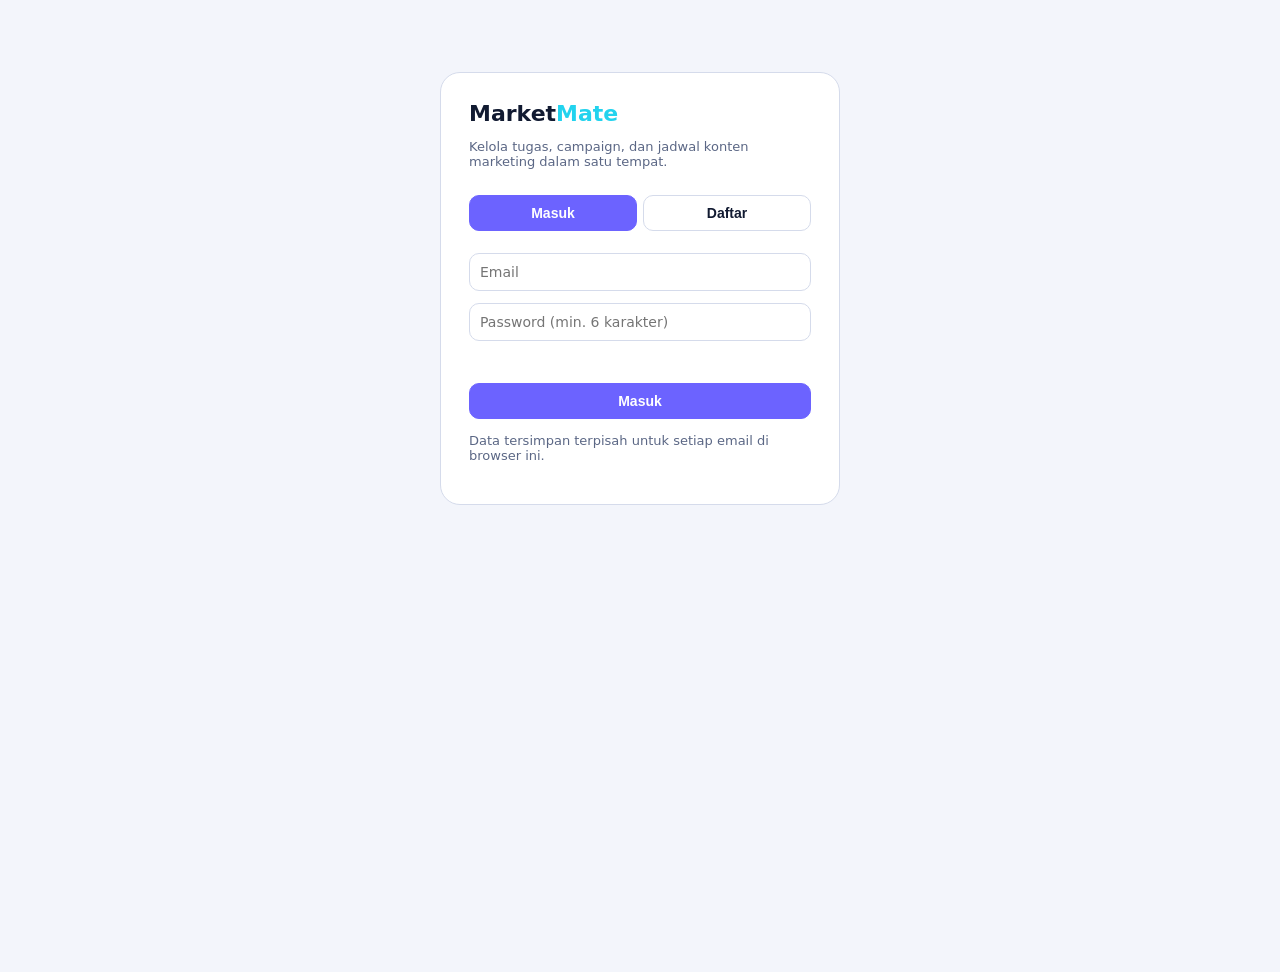
<file: index.html>
<!DOCTYPE html>
<html lang="id">
<head>
<meta charset="UTF-8">
<meta name="viewport" content="width=device-width, initial-scale=1, viewport-fit=cover">
<title>MarketMate — Marketing To-Do List</title>
<link rel="stylesheet" href="style.css">
</head>
<body>
<div id="root"></div>
<script src="app.js"></script>
</body>
</html>
</file>
<file: style.css>
:root{--bg:#0b1020;--panel:#121a30;--card:#18233f;--text:#f7f9ff;--muted:#aab6d3;--accent:#6c63ff;--accent2:#22d3ee;--line:#2a385d;--danger:#fb7185;--ok:#34d399;--warn:#fbbf24;box-sizing:border-box;padding-top:env(safe-area-inset-top,0px);padding-bottom:env(safe-area-inset-bottom,0px)}
@media(prefers-color-scheme:light){:root:not([data-theme="dark"]){--bg:#f3f5fb;--panel:#fff;--card:#fff;--text:#111a31;--muted:#5b6785;--line:#d5dbeb}}
*{box-sizing:border-box}
html{scroll-padding-top:env(safe-area-inset-top,0px)}
body{margin:0;font-family:Inter,system-ui,-apple-system,Segoe UI,sans-serif;background:var(--bg);color:var(--text);min-height:100vh}
.btn{border:1px solid var(--line);background:var(--panel);color:var(--text);padding:9px 13px;border-radius:10px;cursor:pointer;font-weight:700;font-size:14px}
.btn:hover{border-color:var(--accent2)}.btn.p{background:var(--accent);border-color:var(--accent);color:#fff}
input,select,textarea{background:var(--panel);color:var(--text);border:1px solid var(--line);border-radius:10px;padding:10px;font:inherit;font-size:14px;min-width:0}
.logo{font-weight:900;font-size:22px}.logo span{color:var(--accent2)}
.auth{max-width:400px;margin:8vh auto;padding:28px;background:var(--card);border:1px solid var(--line);border-radius:20px}
.auth input{width:100%;margin:6px 0}.auth .btn{width:100%;margin-top:10px}
.tabs{display:flex;gap:6px;margin:16px 0}.tabs .btn{flex:1}.tabs .on{background:var(--accent);border-color:var(--accent);color:#fff}
.err{color:var(--danger);font-size:13px;min-height:18px;margin-top:8px}.muted{color:var(--muted);font-size:13px}
header{display:flex;align-items:center;gap:10px;padding:14px 18px;border-bottom:1px solid var(--line);flex-wrap:wrap}
header .sp{flex:1}
nav{display:flex;gap:6px;padding:12px 18px;overflow-x:auto}
nav .btn{white-space:nowrap}nav .on{background:var(--accent);border-color:var(--accent);color:#fff}
main{max-width:920px;margin:0 auto;padding:6px 18px 40px}
.stats{display:grid;grid-template-columns:repeat(auto-fit,minmax(130px,1fr));gap:12px;margin-bottom:16px}
.stat,.item{background:var(--card);border:1px solid var(--line);border-radius:14px;padding:14px}
.stat b{display:block;font-size:26px}
.form{display:flex;gap:8px;flex-wrap:wrap;margin-bottom:14px}.form input[type=text]{flex:1;min-width:160px}
.item{display:flex;gap:10px;align-items:center;margin:8px 0}.item .t{flex:1;min-width:0}
.item.done .t b{text-decoration:line-through;opacity:.55}
.tag{display:inline-block;font-size:11px;font-weight:800;padding:3px 8px;border-radius:99px;border:1px solid var(--line);margin:4px 4px 0 0}
.Tinggi{color:var(--danger)}.Sedang{color:var(--warn)}.Rendah{color:var(--ok)}
.bar{height:8px;background:var(--line);border-radius:9px;overflow:hidden;margin-top:8px}.bar i{display:block;height:100%;background:var(--accent2)}
.x{background:none;border:0;color:var(--danger);cursor:pointer;font-size:18px}
h2{margin:18px 0 10px;font-size:18px}
.alert{border-left:4px solid var(--danger)}
</file>
